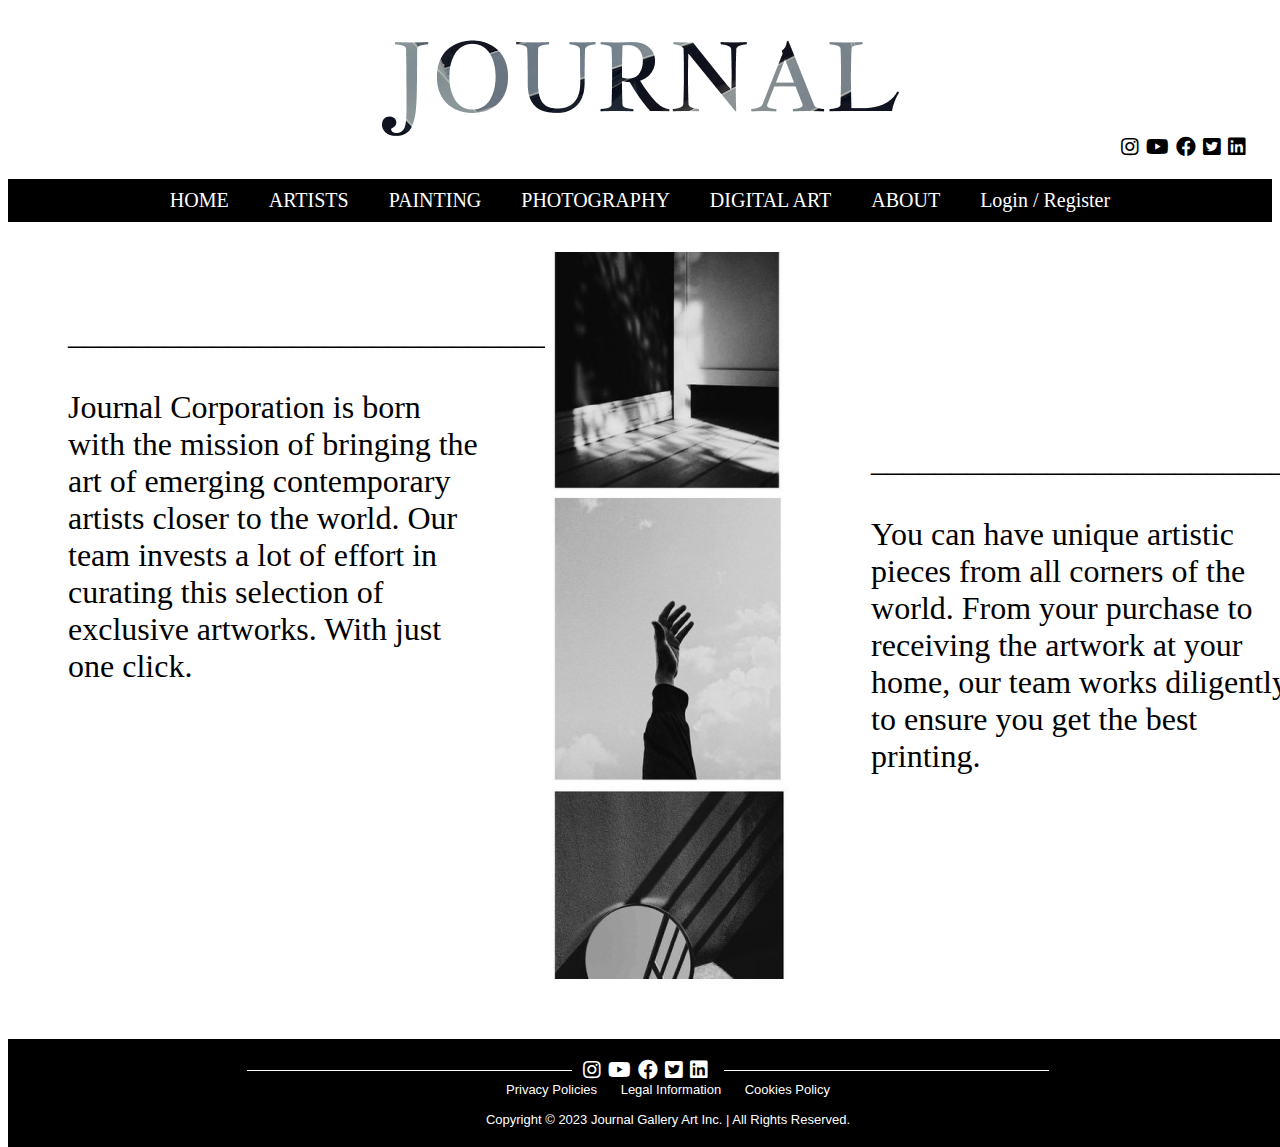
<file: about.html>
<!DOCTYPE html>
<html lang="en">
<head>
  <meta charset="UTF-8">
  <title>Journal Gallery Art</title>
  <link rel="stylesheet" href="styles.css">
  <link rel="stylesheet" href="https://cdnjs.cloudflare.com/ajax/libs/font-awesome/5.15.4/css/all.min.css">
</head>
<body>
  <header>
    <img id="logo" src="images/logo.png">
    <div class="social-icons">
        <a href="https://www.instagram.com/journal"><i class="fab fa-instagram fa-2xs" style="color: #000000;"></i></a>
        <a href="https://www.youtube.com/journal"><i class="fab fa-youtube fa-2xs" style="color: #000000;"></i></a>
        <a href="https://www.facebook.com/journal"><i class="fab fa-facebook fa-2xs" style="color: #000000;"></i></a>
        <a href="https://www.x.com/journal"><i class="fab fa-twitter-square" style="color: #000000;"></i></i></a>
        <a href="https://www.linkedin.com/journal"><i class="fab fa-linkedin fa-2xs" style="color: #000000;"></i></a>
    </div>
    
    <nav>
      <a href="index.html">HOME</a>
      <a href="artists.html">ARTISTS</a>
      <a href="painting.html">PAINTING</a>
      <a href="photos.html">PHOTOGRAPHY</a>
      <a href="digiart.html">DIGITAL ART</a>
      <a href="about.html">ABOUT</a>
      <a href="login.html">Login / Register</a>
    </nav>
  </header>

    <section class="container">
        <p class="left-text">______________________________ <br><br>Journal Corporation is born with the mission of bringing the 
            art of emerging contemporary artists closer to the world. Our team 
            invests a lot of effort in curating this selection of exclusive 
            artworks. With just one click.</p>
        <img class="center-image" src="images/about.png">
        <p class="right-text">_______________________________ <br><br> You can have unique artistic pieces from all 
            corners of the world. From your purchase to receiving the artwork 
            at your home, our team works diligently to ensure you get the best 
            printing. </p>
    </section>

 
    <footer>
        
        <div class="social-icons"><div class="divider-left"></div>
            <a href="https://www.instagram.com/journal"><i class="fab fa-instagram fa-2xs" style="color: #ffffff;"></i></a>
            <a href="https://www.youtube.com/journal"><i class="fab fa-youtube fa-2xs" style="color: #ffffff;"></i></a>
            <a href="https://www.facebook.com/journal"><i class="fab fa-facebook fa-2xs" style="color: #ffffff;"></i></a>
            <a href="https://www.twitter.com/journal"><i class="fab fa-twitter-square" style="color: #ffffff;"></i></i></a>
            <a href="https://www.linkedin.com/journal"><i class="fab fa-linkedin fa-2xs" style="color: #ffffff;"></i></a>
            <div class="divider-right"></div>
        </div>
      
            <div class="footer-links">
                <a href="privacy.html">Privacy Policies</a>
                <a href="legal.html">Legal Information</a>
                <a href="cookies.html">Cookies Policy</a>
            </div>
            <div class="copyright">Copyright © 2023 Journal Gallery Art Inc. | All Rights Reserved. <div>
        </div>
    </footer>
</body>
</html>
</file>
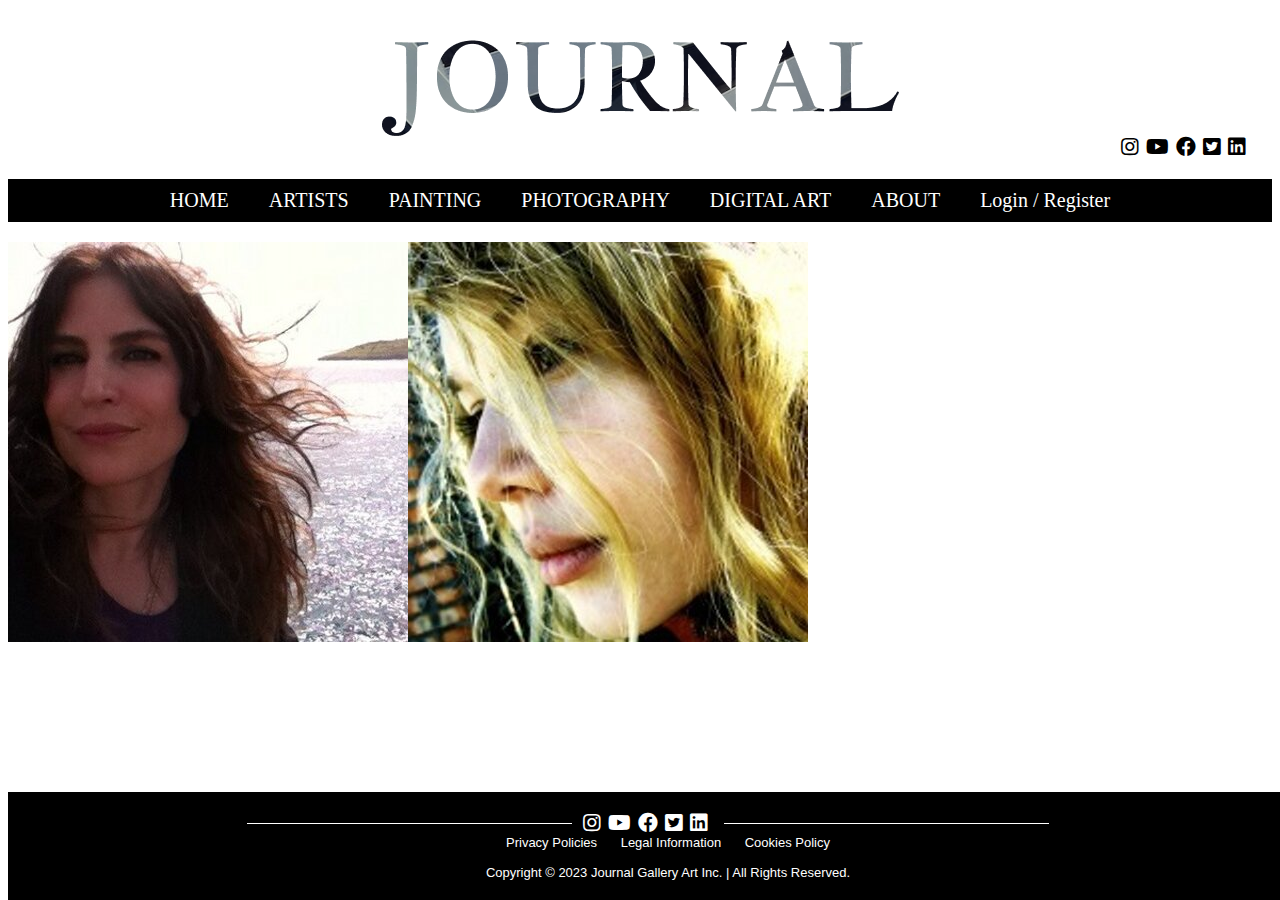
<file: artists.html>
<!DOCTYPE html>
<html lang="en">
<head>
    <meta charset="UTF-8">
    <meta name="title" content="Journal Gallery Art">
    <link rel="stylesheet" type="text/css" href="styles.css">
    <link rel="stylesheet" href="https://cdnjs.cloudflare.com/ajax/libs/font-awesome/5.15.4/css/all.min.css">
</head>
<body>
    <header>
        
        <div>
            <img id="logo" src="images/logo.png" alt="Logo">
        </div>
        <div class="social-icons">
            <a href="https://www.instagram.com/journal"><i class="fab fa-instagram fa-2xs" style="color: #000000;"></i></a>
            <a href="https://www.youtube.com/journal"><i class="fab fa-youtube fa-2xs" style="color: #000000;"></i></a>
            <a href="https://www.facebook.com/journal"><i class="fab fa-facebook fa-2xs" style="color: #000000;"></i></a>
            <a href="https://www.x.com/journal"><i class="fab fa-twitter-square" style="color: #000000;"></i></i></a>
            <a href="https://www.linkedin.com/journal"><i class="fab fa-linkedin fa-2xs" style="color: #000000;"></i></a>
        </div>
        <nav>
            <a href="index.html">HOME</a>
            <a href="artists.html">ARTISTS</a>
            <a href="painting.html">PAINTING</a>
            <a href="photos.html">PHOTOGRAPHY</a>
            <a href="digiart.html">DIGITAL ART</a>
            <a href="about.html">ABOUT</a>
            <a href="login.html">Login / Register</a>
          </nav>
   
    </header>
        
 <section class="artistssection">

        <div class="artists">
            <div class="imagen1"><img src="images/artist1.jpeg" alt="artista1"></div>
            <div class="imagen1"><img src="images/artist4.jpeg" alt="artista4"></div>
        </div>

</section>

    <footer class="footer-home">
        
        <div class="social-icons"><div class="divider-left"></div>
            <a href="https://www.instagram.com/journal"><i class="fab fa-instagram fa-2xs" style="color: #ffffff;"></i></a>
            <a href="https://www.youtube.com/journal"><i class="fab fa-youtube fa-2xs" style="color: #ffffff;"></i></a>
            <a href="https://www.facebook.com/journal"><i class="fab fa-facebook fa-2xs" style="color: #ffffff;"></i></a>
            <a href="https://www.twitter.com/journal"><i class="fab fa-twitter-square" style="color: #ffffff;"></i></i></a>
            <a href="https://www.linkedin.com/journal"><i class="fab fa-linkedin fa-2xs" style="color: #ffffff;"></i></a>
            <div class="divider-right"></div>
        </div>
      
        <div class="footer-links">
            <a href="privacy.html">Privacy Policies</a>
            <a href="legal.html">Legal Information</a>
            <a href="cookies.html">Cookies Policy</a>
        </div>
        <div class="copyright">Copyright © 2023 Journal Gallery Art Inc. | All Rights Reserved. <div>
    </footer>
    
</body>
</html>
</file>
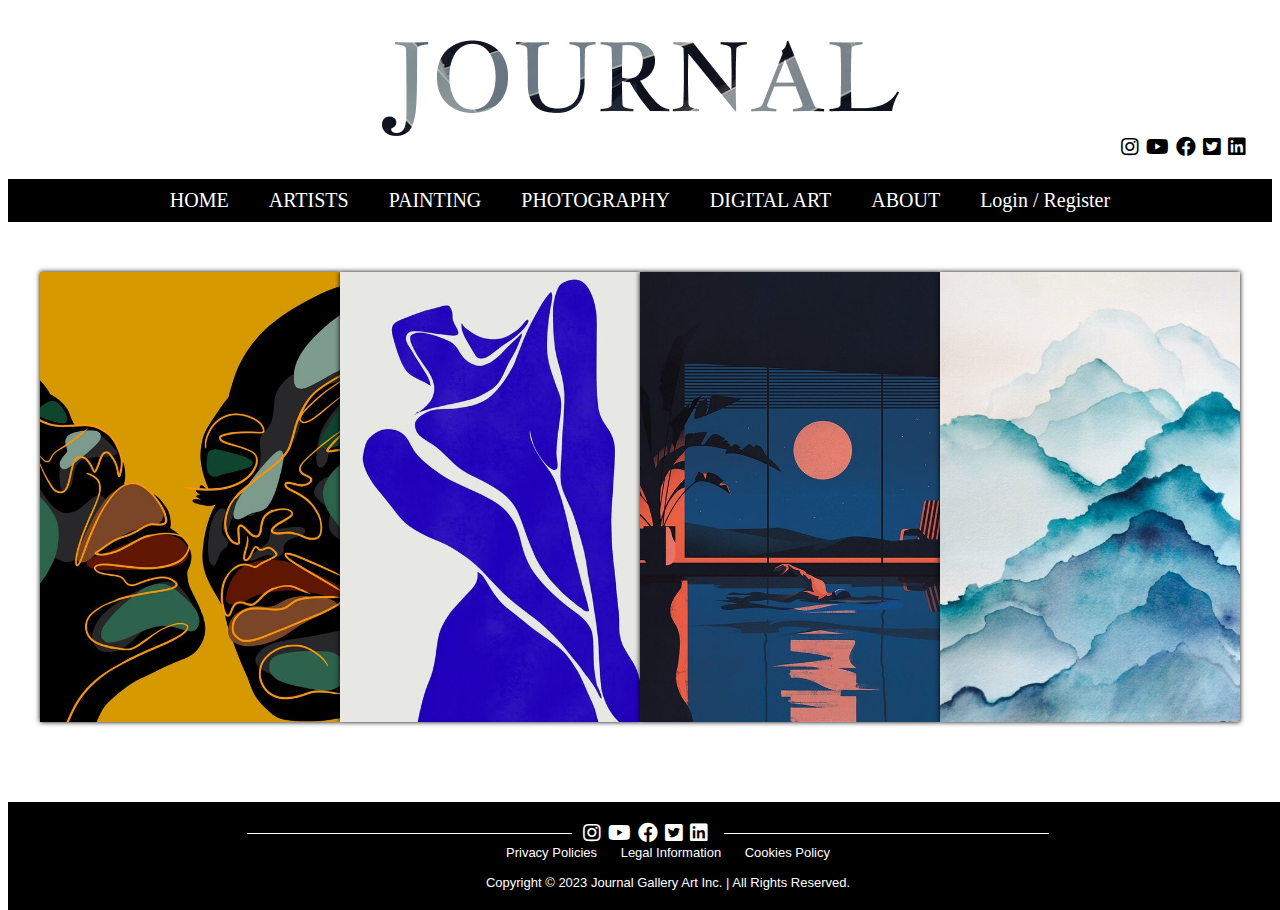
<file: digiart.html>
<!DOCTYPE html>
<html lang="en">
<head>
    <meta charset="UTF-8">
    <meta name="title" content="Journal Gallery Art">
    <link rel="stylesheet" type="text/css" href="styles.css">
    <link rel="stylesheet" href="https://cdnjs.cloudflare.com/ajax/libs/font-awesome/5.15.4/css/all.min.css">
</head>
<body>
    <header>
        
        <div>
            <img id="logo" src="images/logo.png" alt="Logo">
        </div>
        <div class="social-icons">
            <a href="https://www.instagram.com/journal"><i class="fab fa-instagram fa-2xs" style="color: #000000;"></i></a>
            <a href="https://www.youtube.com/journal"><i class="fab fa-youtube fa-2xs" style="color: #000000;"></i></a>
            <a href="https://www.facebook.com/journal"><i class="fab fa-facebook fa-2xs" style="color: #000000;"></i></a>
            <a href="https://www.x.com/journal"><i class="fab fa-twitter-square" style="color: #000000;"></i></i></a>
            <a href="https://www.linkedin.com/journal"><i class="fab fa-linkedin fa-2xs" style="color: #000000;"></i></a>
        </div>
        <nav>
            <a href="index.html">HOME</a>
            <a href="artists.html">ARTISTS</a>
            <a href="painting.html">PAINTING</a>
            <a href="photos.html">PHOTOGRAPHY</a>
            <a href="digiart.html">DIGITAL ART</a>
            <a href="about.html">ABOUT</a>
            <a href="login.html">Login / Register</a>
          </nav>
   
</header>

    <section>
        <div class="gallery">
            <div class="image">
                <img src="images/img18.jpg" alt="Imagen 1">
                <div class="overlay">
                    <a href="#"><i class="fas fa-search-plus fa-sm" style="color: #fff;"></i></a>
                    <a href="#"><i class="fas fa-share fa-sm" style="color: #ffffff;"></i></a>
                    <a href="#"><i class="fas fa-cart-plus fa-sm" style="color: #ffffff;"></i></a>
                </div>
            </div>
            <div class="image">
                <img src="images/img19.jpg" alt="Imagen 2">
                <div class="overlay">
                    <a href="#"><i class="fas fa-search-plus fa-sm" style="color: #fff;"></i></a>
                    <a href="#"><i class="fas fa-share fa-sm" style="color: #ffffff;"></i></a>
                    <a href="#"><i class="fas fa-cart-plus fa-sm" style="color: #ffffff;"></i></a>
                </div>
            </div>
            <div class="image">
                <img src="images/img20.jpg" alt="Imagen 3">
                <div class="overlay">
                    <a href="#"><i class="fas fa-search-plus fa-sm" style="color: #fff;"></i></a>
                    <a href="#"><i class="fas fa-share fa-sm" style="color: #ffffff;"></i></a>
                    <a href="#"><i class="fas fa-cart-plus fa-sm" style="color: #ffffff;"></i></a>
                </div>
            </div>
            <div class="image">
                <img src="images/img21.jpg" alt="Imagen 4">
                <div class="overlay">
                    <a href="#"><i class="fas fa-search-plus fa-sm" style="color: #fff;"></i></a>
                    <a href="#"><i class="fas fa-share fa-sm" style="color: #ffffff;"></i></a>
                    <a href="#"><i class="fas fa-cart-plus fa-sm" style="color: #ffffff;"></i></a>
                </div>
            </div>
    </section>

    <footer>
        
        <div class="social-icons"><div class="divider-left"></div>
            <a href="https://www.instagram.com/journal"><i class="fab fa-instagram fa-2xs" style="color: #ffffff;"></i></a>
            <a href="https://www.youtube.com/journal"><i class="fab fa-youtube fa-2xs" style="color: #ffffff;"></i></a>
            <a href="https://www.facebook.com/journal"><i class="fab fa-facebook fa-2xs" style="color: #ffffff;"></i></a>
            <a href="https://www.twitter.com/journal"><i class="fab fa-twitter-square" style="color: ffffff;"></i></i></a>
            <a href="https://www.linkedin.com/journal"><i class="fab fa-linkedin fa-2xs" style="color: #ffffff;"></i></a>
            <div class="divider-right"></div>
        </div>
      
        <div class="footer-links">
            <a href="privacy.html">Privacy Policies</a>
            <a href="legal.html">Legal Information</a>
            <a href="cookies.html">Cookies Policy</a>
        </div>
        <div class="copyright">Copyright © 2023 Journal Gallery Art Inc. | All Rights Reserved. <div>
    </footer>
    
</body>
</html>
</file>
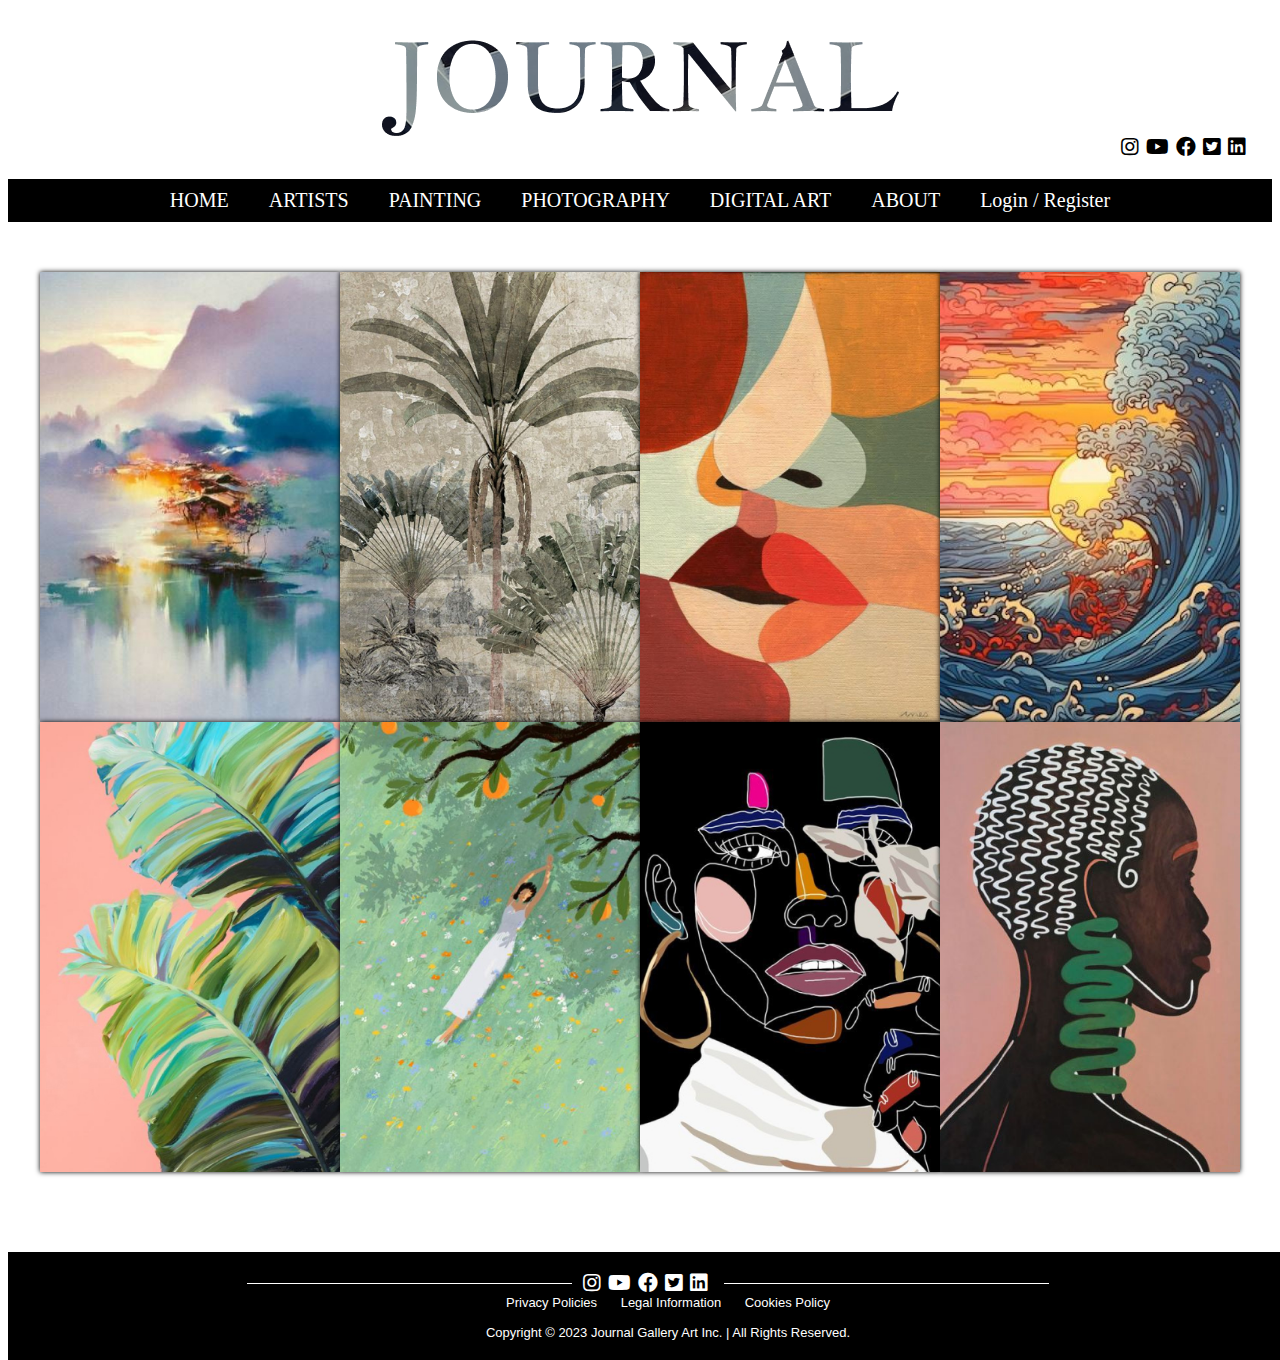
<file: painting.html>
<!DOCTYPE html>
<html lang="en">
<head>
    <meta charset="UTF-8">
    <meta name="title" content="Journal Gallery Art">
    <link rel="stylesheet" type="text/css" href="styles.css">
    <link rel="stylesheet" href="https://cdnjs.cloudflare.com/ajax/libs/font-awesome/5.15.4/css/all.min.css">
</head>
<body>
    <header>
        
            <div>
                <img id="logo" src="images/logo.png" alt="Logo">
            </div>
            <div class="social-icons">
                <a href="https://www.instagram.com/journal"><i class="fab fa-instagram fa-2xs" style="color: #000000;"></i></a>
                <a href="https://www.youtube.com/journal"><i class="fab fa-youtube fa-2xs" style="color: #000000;"></i></a>
                <a href="https://www.facebook.com/journal"><i class="fab fa-facebook fa-2xs" style="color: #000000;"></i></a>
                <a href="https://www.x.com/journal"><i class="fab fa-twitter-square" style="color: #000000;"></i></i></a>
                <a href="https://www.linkedin.com/journal"><i class="fab fa-linkedin fa-2xs" style="color: #000000;"></i></a>
            </div>
            <nav>
                <a href="index.html">HOME</a>
                <a href="artists.html">ARTISTS</a>
                <a href="painting.html">PAINTING</a>
                <a href="photos.html">PHOTOGRAPHY</a>
                <a href="digiart.html">DIGITAL ART</a>
                <a href="about.html">ABOUT</a>
                <a href="login.html">Login / Register</a>
              </nav>
       
    </header>
        
      <section>

    <div class="gallery">
        <div class="image">
            <img src="images/img1.jpg" alt="Imagen 1">
            <div class="overlay">
                <a href="#"><i class="fas fa-search-plus fa-sm" style="color: #fff;"></i></a>
                <a href="#"><i class="fas fa-share fa-sm" style="color: #ffffff;"></i></a>
                <a href="#"><i class="fas fa-cart-plus fa-sm" style="color: #ffffff;"></i></a>
            </div>
        </div>
        <div class="image">
            <img src="images/img2.jpg" alt="Imagen 2">
            <div class="overlay">
                <a href="#"><i class="fas fa-search-plus fa-sm" style="color: #fff;"></i></a>
                <a href="#"><i class="fas fa-share fa-sm" style="color: #ffffff;"></i></a>
                <a href="#"><i class="fas fa-cart-plus fa-sm" style="color: #ffffff;"></i></a>
            </div>
        </div>
        <div class="image">
            <img src="images/img3.jpg" alt="Imagen 3">
            <div class="overlay">
                <a href="#"><i class="fas fa-search-plus fa-sm" style="color: #fff;"></i></a>
                <a href="#"><i class="fas fa-share fa-sm" style="color: #ffffff;"></i></a>
                <a href="#"><i class="fas fa-cart-plus fa-sm" style="color: #ffffff;"></i></a>
            </div>
        </div>
        <div class="image">
            <img src="images/img4.jpg" alt="Imagen 4">
            <div class="overlay">
                <a href="#"><i class="fas fa-search-plus fa-sm" style="color: #fff;"></i></a>
                <a href="#"><i class="fas fa-share fa-sm" style="color: #ffffff;"></i></a>
                <a href="#"><i class="fas fa-cart-plus fa-sm" style="color: #ffffff;"></i></a>
            </div>
        </div>
        <div class="image">
            <img src="images/img5.jpg" alt="Imagen 5">
            <div class="overlay">
                <a href="#"><i class="fas fa-search-plus fa-sm" style="color: #fff;"></i></a>
                <a href="#"><i class="fas fa-share fa-sm" style="color: #ffffff;"></i></a>
                <a href="#"><i class="fas fa-cart-plus fa-sm" style="color: #ffffff;"></i></a>
            </div>
        </div>
        <div class="image">
            <img src="images/img6.jpg" alt="Imagen 6">
            <div class="overlay">
                <a href="#"><i class="fas fa-search-plus fa-sm" style="color: #fff;"></i></a>
                <a href="#"><i class="fas fa-share fa-sm" style="color: #ffffff;"></i></a>
                <a href="#"><i class="fas fa-cart-plus fa-sm" style="color: #ffffff;"></i></a>
            </div>
        </div>
        <div class="image">
            <img src="images/img7.jpg" alt="Imagen 7">
            <div class="overlay">
                <a href="#"><i class="fas fa-search-plus fa-sm" style="color: #fff;"></i></a>
                <a href="#"><i class="fas fa-share fa-sm" style="color: #ffffff;"></i></a>
                <a href="#"><i class="fas fa-cart-plus fa-sm" style="color: #ffffff;"></i></a>
            </div>
        </div>
        <div class="image">
            <img src="images/img8.jpg" alt="Imagen 8">
            <div class="overlay">
                <a href="#"><i class="fas fa-search-plus fa-sm" style="color: #fff;"></i></a>
                <a href="#"><i class="fas fa-share fa-sm" style="color: #ffffff;"></i></a>
                <a href="#"><i class="fas fa-cart-plus fa-sm" style="color: #ffffff;"></i></a>
            </div>
        </div>

    </div>

    </section>

<!-- footer -->
    <footer>
        
        <div class="social-icons"><div class="divider-left"></div>
            <a href="https://www.instagram.com/journal"><i class="fab fa-instagram fa-2xs" style="color: #ffffff;"></i></a>
            <a href="https://www.youtube.com/journal"><i class="fab fa-youtube fa-2xs" style="color: #ffffff;"></i></a>
            <a href="https://www.facebook.com/journal"><i class="fab fa-facebook fa-2xs" style="color: #ffffff;"></i></a>
            <a href="https://www.twitter.com/journal"><i class="fab fa-twitter-square" style="color: #ffffff;"></i></i></a>
            <a href="https://www.linkedin.com/journal"><i class="fab fa-linkedin fa-2xs" style="color: #ffffff;"></i></a>
            <div class="divider-right"></div>
        </div>

       <div class="footer-links">
            <a href="privacy.html">Privacy Policies</a>
            <a href="legal.html">Legal Information</a>
            <a href="cookies.html">Cookies Policy</a>
        </div>
        <div class="copyright">Copyright © 2023 Journal Gallery Art Inc. | All Rights Reserved. <div>
    </footer>
    
</body>
</html>
</file>
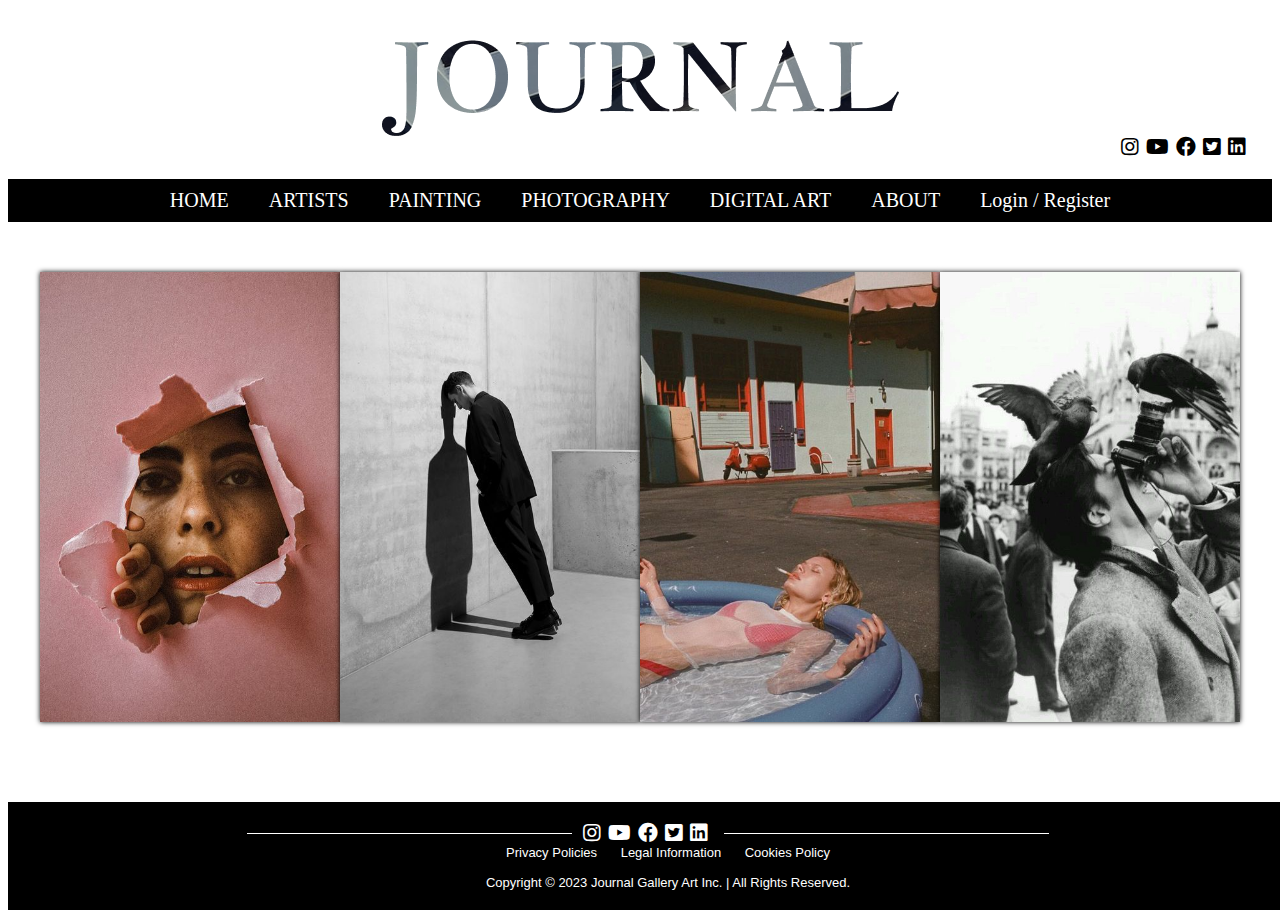
<file: photos.html>
<!DOCTYPE html>
<html lang="en">
<head>
    <meta charset="UTF-8">
    <meta name="title" content="Journal Gallery Art">
    <link rel="stylesheet" type="text/css" href="styles.css">
    <link rel="stylesheet" href="https://cdnjs.cloudflare.com/ajax/libs/font-awesome/5.15.4/css/all.min.css">
</head>
<body>
    <header>
        
        <div>
            <img id="logo" src="images/logo.png" alt="Logo">
        </div>
        <div class="social-icons">
            <a href="https://www.instagram.com/journal"><i class="fab fa-instagram fa-2xs" style="color: #000000;"></i></a>
            <a href="https://www.youtube.com/journal"><i class="fab fa-youtube fa-2xs" style="color: #000000;"></i></a>
            <a href="https://www.facebook.com/journal"><i class="fab fa-facebook fa-2xs" style="color: #000000;"></i></a>
            <a href="https://www.x.com/journal"><i class="fab fa-twitter-square" style="color: #000000;"></i></i></a>
            <a href="https://www.linkedin.com/journal"><i class="fab fa-linkedin fa-2xs" style="color: #000000;"></i></a>
        </div>
        <nav>
            <a href="index.html">HOME</a>
            <a href="artists.html">ARTISTS</a>
            <a href="painting.html">PAINTING</a>
            <a href="photos.html">PHOTOGRAPHY</a>
            <a href="digiart.html">DIGITAL ART</a>
            <a href="about.html">ABOUT</a>
            <a href="login.html">Login / Register</a>
          </nav>
   
    </header>
        
    <section>
        <div class="gallery">
            <div class="image">
                <img src="images/img16.jpg" alt="Imagen 1">
                <div class="overlay">
                    <a href="#"><i class="fas fa-search-plus fa-sm" style="color: #fff;"></i></a>
                    <a href="#"><i class="fas fa-share fa-sm" style="color: #ffffff;"></i></a>
                    <a href="#"><i class="fas fa-cart-plus fa-sm" style="color: #ffffff;"></i></a>
                </div>
            </div>
            <div class="image">
                <img src="images/img13.jpg" alt="Imagen 2">
                <div class="overlay">
                    <a href="#"><i class="fas fa-search-plus fa-sm" style="color: #fff;"></i></a>
                    <a href="#"><i class="fas fa-share fa-sm" style="color: #ffffff;"></i></a>
                    <a href="#"><i class="fas fa-cart-plus fa-sm" style="color: #ffffff;"></i></a>
                </div>
            </div>
            <div class="image">
                <img src="images/img15.jpg" alt="Imagen 3">
                <div class="overlay">
                    <a href="#"><i class="fas fa-search-plus fa-sm" style="color: #fff;"></i></a>
                    <a href="#"><i class="fas fa-share fa-sm" style="color: #ffffff;"></i></a>
                    <a href="#"><i class="fas fa-cart-plus fa-sm" style="color: #ffffff;"></i></a>
                </div>
            </div>
            <div class="image">
                <img src="images/img14.jpg" alt="Imagen 4">
                <div class="overlay">
                    <a href="#"><i class="fas fa-search-plus fa-sm" style="color: #fff;"></i></a>
                    <a href="#"><i class="fas fa-share fa-sm" style="color: #ffffff;"></i></a>
                    <a href="#"><i class="fas fa-cart-plus fa-sm" style="color: #ffffff;"></i></a>
                </div>
            </div>

    </section>

    <footer>
        
        <div class="social-icons"><div class="divider-left"></div>
            <a href="https://www.instagram.com/journal"><i class="fab fa-instagram fa-2xs" style="color: #ffffff;"></i></a>
            <a href="https://www.youtube.com/journal"><i class="fab fa-youtube fa-2xs" style="color: #ffffff;"></i></a>
            <a href="https://www.facebook.com/journal"><i class="fab fa-facebook fa-2xs" style="color: #ffffff;"></i></a>
            <a href="https://www.twitter.com/journal"><i class="fab fa-twitter-square" style="color: #ffffff;"></i></i></a>
            <a href="https://www.linkedin.com/journal"><i class="fab fa-linkedin fa-2xs" style="color: #ffffff;"></i></a>
            <div class="divider-right"></div>
        </div>

       <div class="footer-links">
            <a href="privacy.html">Privacy Policies</a>
            <a href="legal.html">Legal Information</a>
            <a href="cookies.html">Cookies Policy</a>
        </div>
        <div class="copyright">Copyright © 2023 Journal Gallery Art Inc. | All Rights Reserved. <div>
    </footer>
    
</body>
</html>
</file>
<file: styles.css>
/* Estilos generales */

body {
  width: auto;
  max-width: auto;
}

p {
  font-family: 'Times New Roman', Times, serif;
  font-size: medium;
}

.social-icons {
  position: absolute;
  right: 20px;/* Cambia este valor según tu preferencia */
  display: flex;
  justify-content: flex-end;
}

.social-icons a {
  font-size: 20px;
  color: white;
  text-decoration: none;
  padding: 0 5px 0 0;
}

header {
  margin-top: 40px;
}

nav {
  display: flex;
  justify-content: center;
  font-family: Georgia, 'Times New Roman', Times, serif;
  font-size: 20px;
  text-decoration: none;
  margin-top: 20px;
  background-color: #000000;
}

nav {
  display: flex;
  justify-content: center;
  font-family: Georgia, 'Times New Roman', Times, serif;
  font-size: 20px;
  text-decoration: none;
  margin-top: 20px;
  background-color: #000000;
}

nav a {
  text-decoration: none;
  color: #ffffff;
  padding: 10px 20px;
  border-radius: 5px;
}

nav a:hover {
  background-color: #707070;
}

#logo {
  display: block;
  margin: 0 auto;
}

.header .social-icons {
  all: unset;
}

/* Estilo para el footer */
footer {
  background-color: #000;
  color: white;
  padding: 20px;
  display: flex;
  flex-direction: column;
  align-items: center;
  text-align: center;
  position: absolute;
  font-family:Arial, Helvetica, sans-serif;
  font-size: small;
  width: 100%;
  bottom: 100;
  margin-top: 30px;
}
/* Estilo footer home */

.footer-home {
  background-color: #000;
  color: white;
  padding: 20px;
  display: flex;
  flex-direction: column;
  align-items: center;
  text-align: center;
  position: absolute;
  font-family:Arial, Helvetica, sans-serif;
  font-size: small;
  width: 100%;
  bottom: 0;
}

/* Estilo para los iconos de redes sociales */
.social-icons {
  display: flex;
  align-items: center;
  position: relative;
}

.social-icons a {
  text-decoration: none;
  margin: 0 1px; /* Espaciado horizontal entre los iconos */
}

/* Estilo para las líneas blancas a cada lado de los iconos */
.divider-left,
.divider-right {
  width: 325px; /* Ancho de la línea blanca */
  height: 1px;
  background-color: white;
  margin: 5px 10px 5px 10px; /* Espaciado horizontal entre las líneas y los iconos */
 
}


/* Estilo para la sección de los enlaces */
.footer-links {
  text-align: center;
}

.footer-links a {
  color: white;
  text-decoration: none;
  margin: 0 10px;
}

.copyright {
  padding-top: 15px;
}

/* Estilo para la página about */

.container {
  display: flex;
  padding: 30px 0px 30px 0px;
  flex-direction: row;
}

.box {
  display: flex;
}

.left-text {
  margin-top: 5%;
  padding: 0 60px 0 60px;
  font-size: xx-large;
  width: 33%;
}

.right-text {
  margin-top: 15%;
  padding: 0px 0 0 80px;
  font-size: xx-large;
  width: 33%;
}

/* galeria */

.gallery {
  display: flex;
  flex-direction: row;
  flex-wrap: wrap;
  justify-content: center;
  margin-top: 50px;
    margin-bottom: 50px;
}

.image {
  width: 300px;
  height: 450px;
  overflow: hidden;
  background-color: #fff;
  box-shadow: 0 0 5px black;
  transition: transform 0.3s; /* Agregamos una transición suave para el efecto de zoom */
}

.overlay {
  position: absolute;
  bottom: 0;
  left: 0;
  right: 0;
  background: rgba(0, 0, 0, 0.7);
  color: #fff;
  display: flex;
  justify-content: space-between;
  align-items: center;
  padding: 5px;
  opacity: 0;
  transition: opacity 0.3s;
}

.image:hover .overlay {
  opacity: 1;
}

.overlay a {
  text-decoration: none;
  color: #fff;
  margin: 0 5px;
}

.image img {
  width: 100%;
  height: 100%;
  object-fit: cover;
}

.image:hover {
  transform: scale(1.2); /* Hace zoom al 120% del tamaño original al pasar el cursor por encima */
}

/* Estilo para la página share */
.share-links a{
    color: black; text-decoration: none;
}

/* Estilo para la página de inicio */

#fotohome {
   background-image: url(images/Home2.png);
}

.artists {
  display: flex;
}

.artistssection {
  margin-top: 20px;

}
</file>
